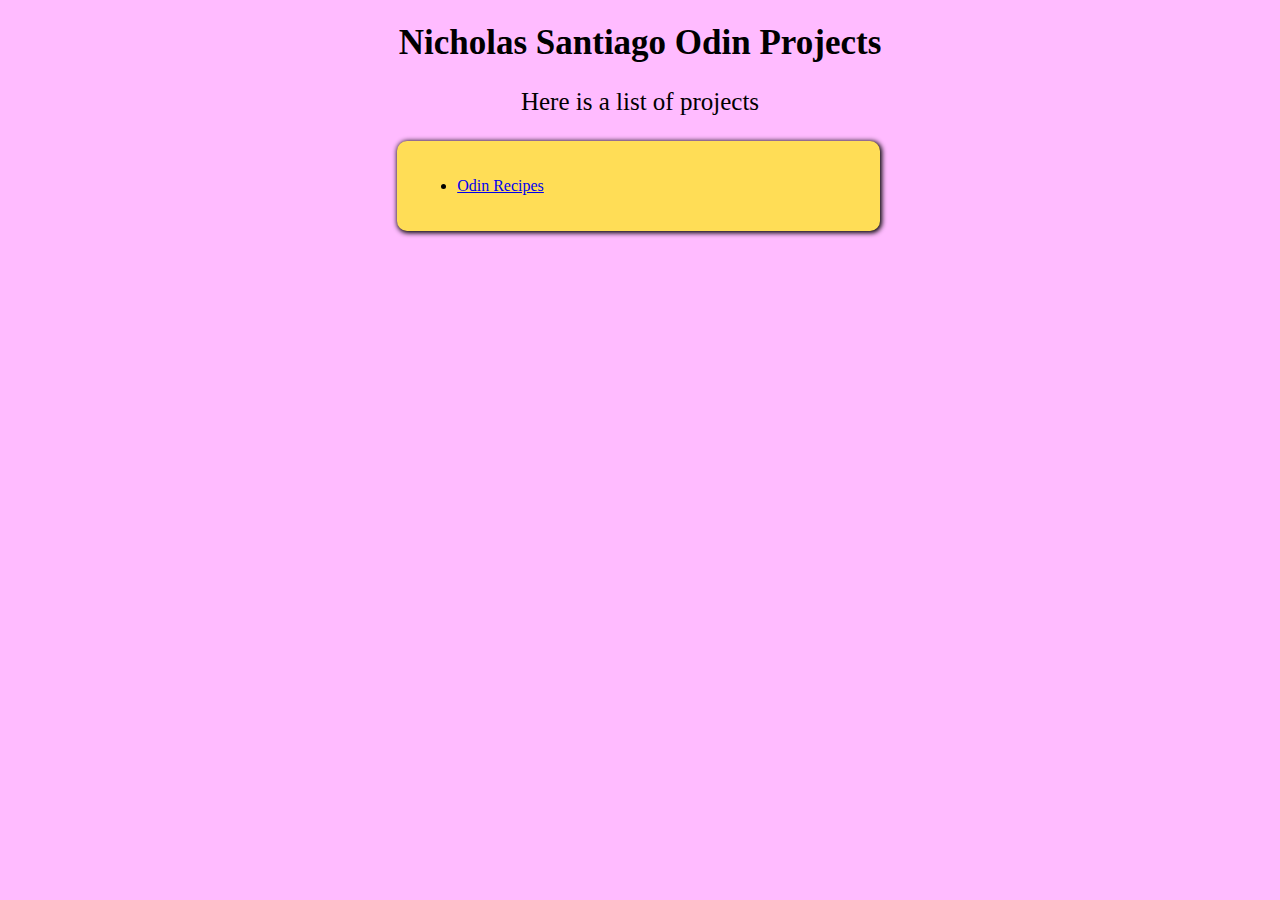
<file: index.html>
<!DOCTYPE html>
<html land="en">
    <head>
        <meta charset="UTF-8">
    <link rel="stylesheet" href="op.css">
    
 <h1>Nicholas Santiago Odin Projects</h1>
    </head>

<div class="intro"><p>Here is a list of projects</p></div>

<body>



<div class="box">
    <ul>
    <li><a href="00-odin-recipes/index.html">Odin Recipes</a></li>
</ul></div>

</body>

</html>
</file>
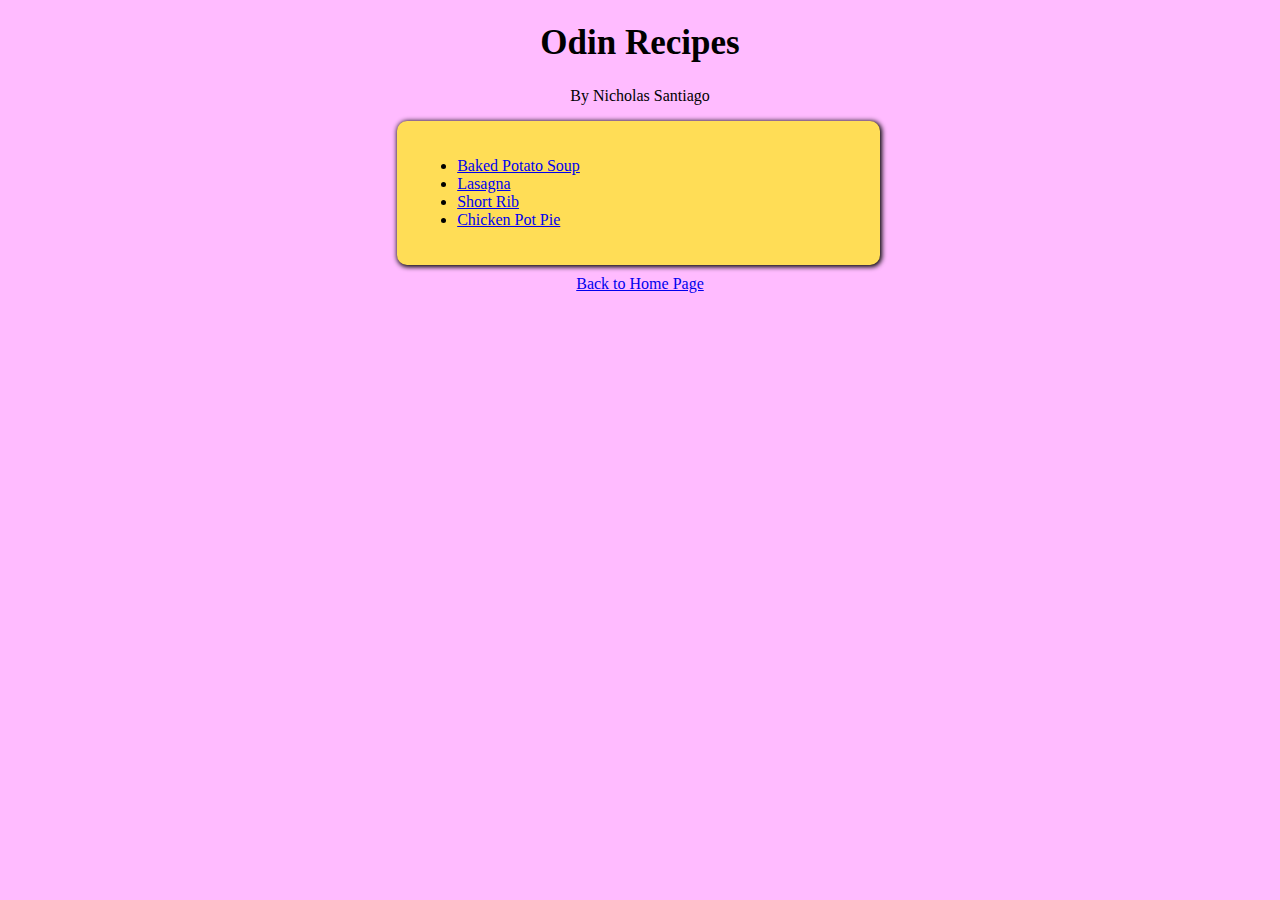
<file: 00-odin-recipes/index.html>
<!DOCTYPE html>
<html land="en">
    <head>
        <meta charset="UTF-8">
    <link rel="stylesheet" href="style.css">
    
<h1>Odin Recipes</h1>
    
    </head>

<body>

<div class="name"><P>By Nicholas Santiago</P> </div>

<div class="box"><ul>
    <li><a href="recipes/bp-soup.html">Baked Potato Soup</a></li>
    <li><a href="recipes/lasagna.html">Lasagna</a></li>
    <li><a href="recipes/short-rib.html">Short Rib</a></li>
    <li><a href="recipes/pot-pie.html">Chicken Pot Pie</a></li>
</ul></div>

<div class="home"><a href="../index.html">Back to Home Page</a></div>


</body>

</html>
</file>
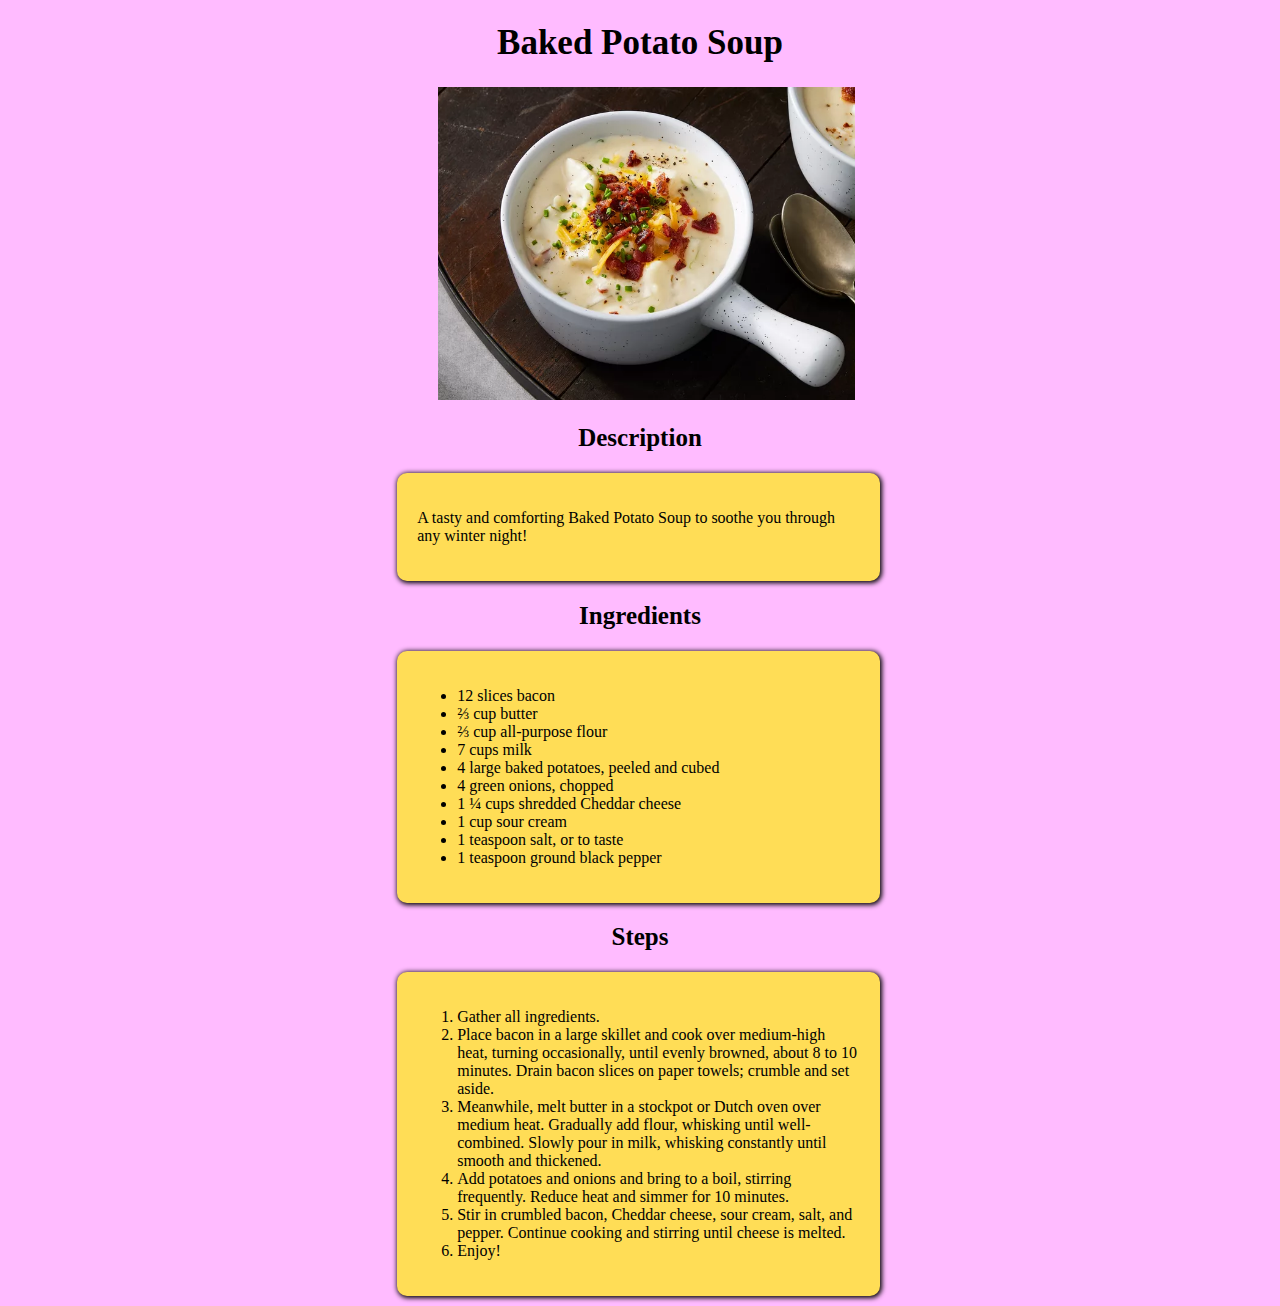
<file: 00-odin-recipes/recipes/bp-soup.html>
<!DOCTYPE html>
<html land="en">
    <head>
        <meta charset="UTF-8">
    <link rel="stylesheet" href="bp-soup.css">
    
    <h1>Baked Potato Soup</h1>

<img src="../recipes/img/bp-soup.jpg" width="350">
    </head>

<body>

<h2>Description</h2>

<div class="box"><p>A tasty and comforting Baked Potato Soup to soothe you through any winter night!</p></div>

<h2>Ingredients</h2>

<div class="box2"><ul>
    <li>12 slices bacon</li>
    <li>⅔ cup butter</li>
    <li>⅔ cup all-purpose flour</li>
    <li>7 cups milk</li>
    <li>4 large baked potatoes, peeled and cubed</li>
    <li>4 green onions, chopped</li>
    <li>1 ¼ cups shredded Cheddar cheese</li>
    <li>1 cup sour cream</li>
    <li>1 teaspoon salt, or to taste</li>
    <li>1 teaspoon ground black pepper</li>
</ul></div>

<h2>Steps</h2>

<div class="box3"><ol>
    <li>Gather all ingredients.</li>
    <li>Place bacon in a large skillet and cook over medium-high heat, turning occasionally, until evenly browned, about 8 to 10 minutes. Drain bacon slices on paper towels; crumble and set aside.</li>
    <li>Meanwhile, melt butter in a stockpot or Dutch oven over medium heat. Gradually add flour, whisking until well-combined. Slowly pour in milk, whisking constantly until smooth and thickened.</li>
    <li>Add potatoes and onions and bring to a boil, stirring frequently. Reduce heat and simmer for 10 minutes.</li>
    <li>Stir in crumbled bacon, Cheddar cheese, sour cream, salt, and pepper. Continue cooking and stirring until cheese is melted.</li>
    <li>Enjoy!</li>
</ol></div>

</body>

</html>
</file>
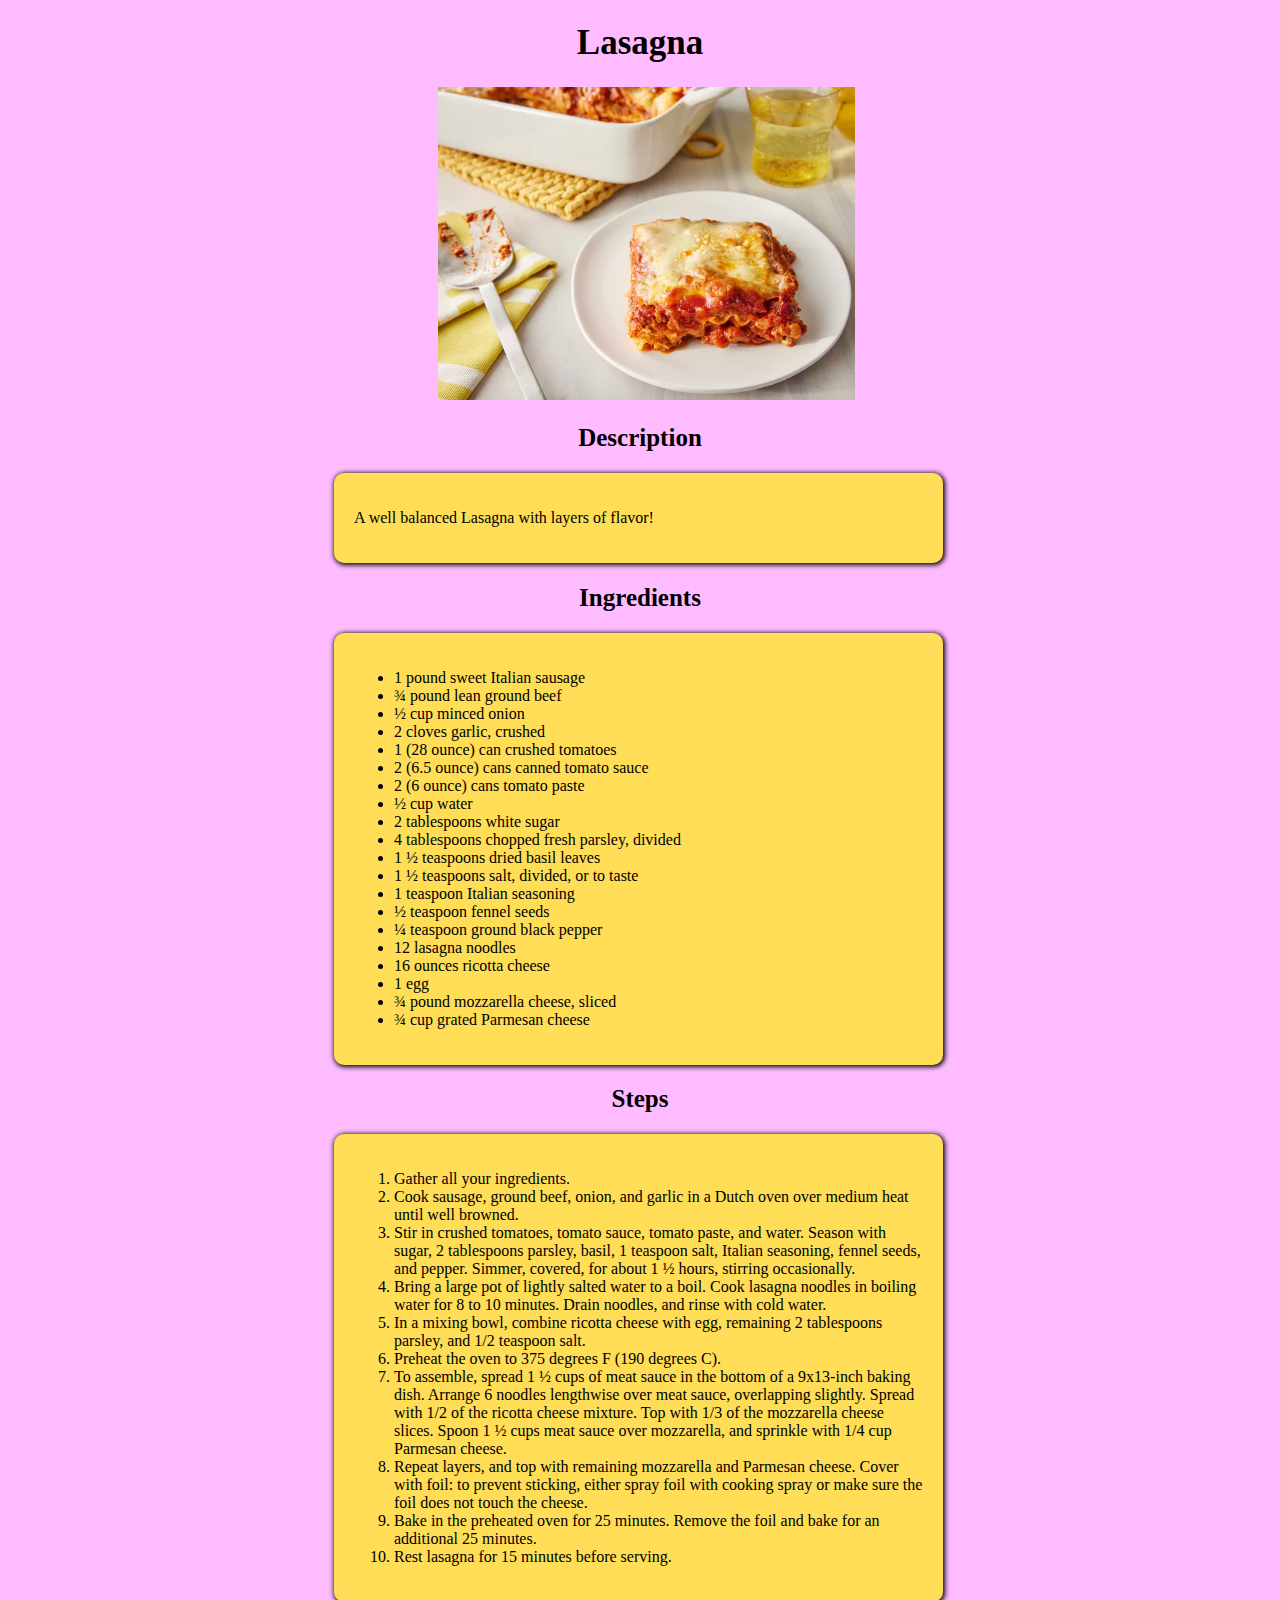
<file: 00-odin-recipes/recipes/lasagna.html>
<!DOCTYPE html>
<html land="en">
    <head>
        <meta charset="UTF-8">
    <link rel="stylesheet" href="lasagna.css">
    
    <h1>Lasagna</h1>

<img src="../recipes/img/lasagna.jpg" width="350">

    </head>

<body>

<h2>Description</h2>
<div class="box"><p>A well balanced Lasagna with layers of flavor!</p></div>

<h2>Ingredients</h2>

<div class="box2">
    <ul>
    <li>1 pound sweet Italian sausage</li>
    <li>¾ pound lean ground beef</li>
    <li>½ cup minced onion</li>
    <li>2 cloves garlic, crushed</li>
    <li>1 (28 ounce) can crushed tomatoes</li>
    <li>2 (6.5 ounce) cans canned tomato sauce</li>
    <li>2 (6 ounce) cans tomato paste</li>
    <li>½ cup water</li>
    <li>2 tablespoons white sugar</li>
    <li>4 tablespoons chopped fresh parsley, divided</li>
    <li>1 ½ teaspoons dried basil leaves</li>
    <li>1 ½ teaspoons salt, divided, or to taste</li>
    <li>1 teaspoon Italian seasoning</li>
    <li>½ teaspoon fennel seeds</li>
    <li>¼ teaspoon ground black pepper</li>
    <li>12 lasagna noodles</li>
    <li>16 ounces ricotta cheese</li>
    <li>1 egg</li>
    <li>¾ pound mozzarella cheese, sliced</li>
    <li>¾ cup grated Parmesan cheese</li>
</ul>
</div>

<h2>Steps</h2>

<div class="box3"><ol>
    <li>Gather all your ingredients.</li>
    <li>Cook sausage, ground beef, onion, and garlic in a Dutch oven over medium heat until well browned.</li>
    <li>Stir in crushed tomatoes, tomato sauce, tomato paste, and water. Season with sugar, 2 tablespoons parsley, basil, 1 teaspoon salt, Italian seasoning, fennel seeds, and pepper. Simmer, covered, for about 1 ½ hours, stirring occasionally.</li>
    <li>Bring a large pot of lightly salted water to a boil. Cook lasagna noodles in boiling water for 8 to 10 minutes. Drain noodles, and rinse with cold water.</li>
    <li>In a mixing bowl, combine ricotta cheese with egg, remaining 2 tablespoons parsley, and 1/2 teaspoon salt.</li>
    <li>Preheat the oven to 375 degrees F (190 degrees C).</li>
    <li>To assemble, spread 1 ½ cups of meat sauce in the bottom of a 9x13-inch baking dish. Arrange 6 noodles lengthwise over meat sauce, overlapping slightly. Spread with 1/2 of the ricotta cheese mixture. Top with 1/3 of the mozzarella cheese slices. Spoon 1 ½ cups meat sauce over mozzarella, and sprinkle with 1/4 cup Parmesan cheese.</li>
    <li>Repeat layers, and top with remaining mozzarella and Parmesan cheese. Cover with foil: to prevent sticking, either spray foil with cooking spray or make sure the foil does not touch the cheese.</li>
    <li>Bake in the preheated oven for 25 minutes. Remove the foil and bake for an additional 25 minutes.</li>
    <li>Rest lasagna for 15 minutes before serving.</li>
</ol></div>

</body>

</html>
</file>
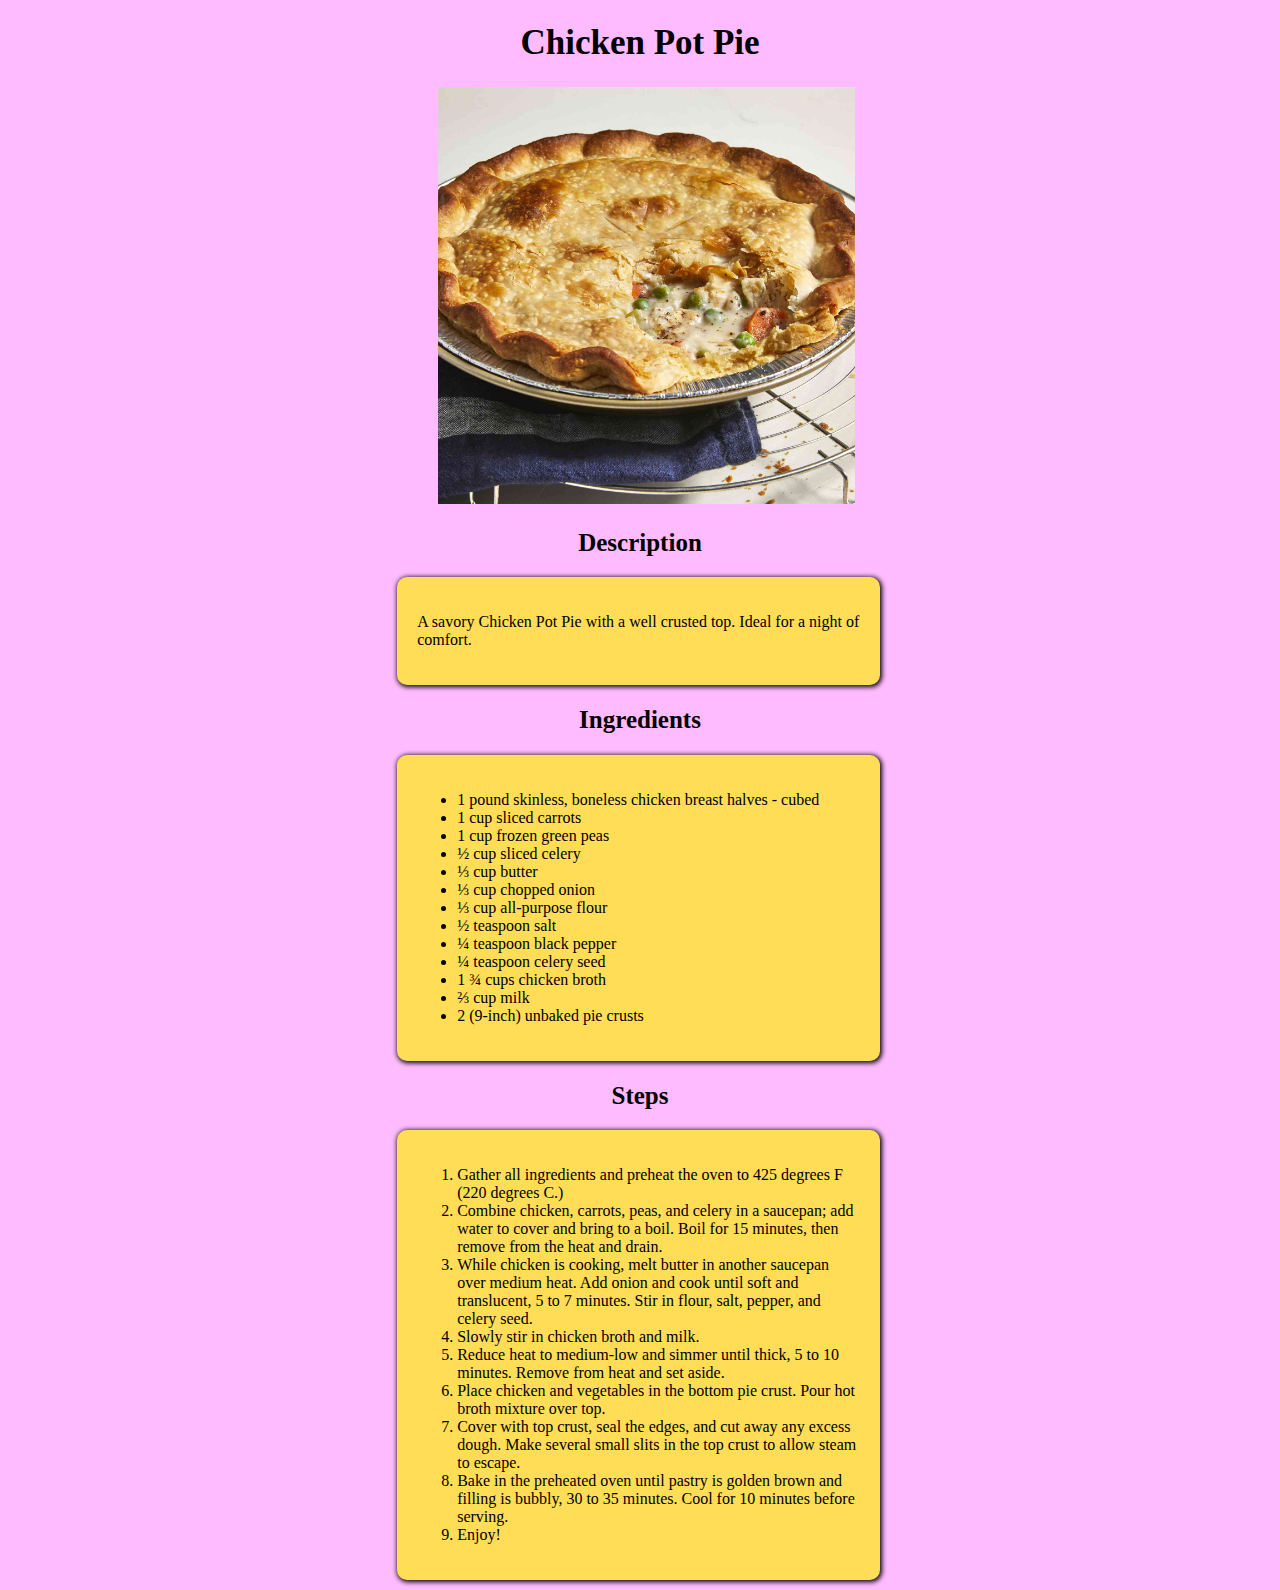
<file: 00-odin-recipes/recipes/pot-pie.html>
<!DOCTYPE html>
<html land="en">
    <head>
        <meta charset="UTF-8">
    <link rel="stylesheet" href="pot-pie.css">
    
    <h1>Chicken Pot Pie</h1>

<img src="../recipes/img/pot-pie.jpg" width="350">
   
    </head>

<body>

<h2>Description</h2>
<div class="box"><p>A savory Chicken Pot Pie with a well crusted top. Ideal for a night of comfort.</p></div>

<h2>Ingredients</h2>
<div class="box2"><ul>
    <li>1 pound skinless, boneless chicken breast halves - cubed</li>
    <li>1 cup sliced carrots</li>
    <li>1 cup frozen green peas</li>
    <li>½ cup sliced celery</li>
    <li>⅓ cup butter</li>
    <li>⅓ cup chopped onion</li>
    <li>⅓ cup all-purpose flour</li>
    <li>½ teaspoon salt</li>
    <li>¼ teaspoon black pepper</li>
    <li>¼ teaspoon celery seed</li>
    <li>1 ¾ cups chicken broth</li>
    <li>⅔ cup milk</li>
    <li>2 (9-inch) unbaked pie crusts</li>
</ul></div>

<h2>Steps</h2>
<div class="box3"><ol>
    <li>Gather all ingredients and preheat the oven to 425 degrees F (220 degrees C.)</li>
    <li>Combine chicken, carrots, peas, and celery in a saucepan; add water to cover and bring to a boil. Boil for 15 minutes, then remove from the heat and drain.</li>
    <li>While chicken is cooking, melt butter in another saucepan over medium heat. Add onion and cook until soft and translucent, 5 to 7 minutes. Stir in flour, salt, pepper, and celery seed.</li>
    <li>Slowly stir in chicken broth and milk.</li>
    <li>Reduce heat to medium-low and simmer until thick, 5 to 10 minutes. Remove from heat and set aside.</li>
    <li>Place chicken and vegetables in the bottom pie crust. Pour hot broth mixture over top.</li>
    <li>Cover with top crust, seal the edges, and cut away any excess dough. Make several small slits in the top crust to allow steam to escape.</li>
    <li>Bake in the preheated oven until pastry is golden brown and filling is bubbly, 30 to 35 minutes. Cool for 10 minutes before serving.</li>
    <li>Enjoy!</li>
</ol></div>

</body>

</html>
</file>
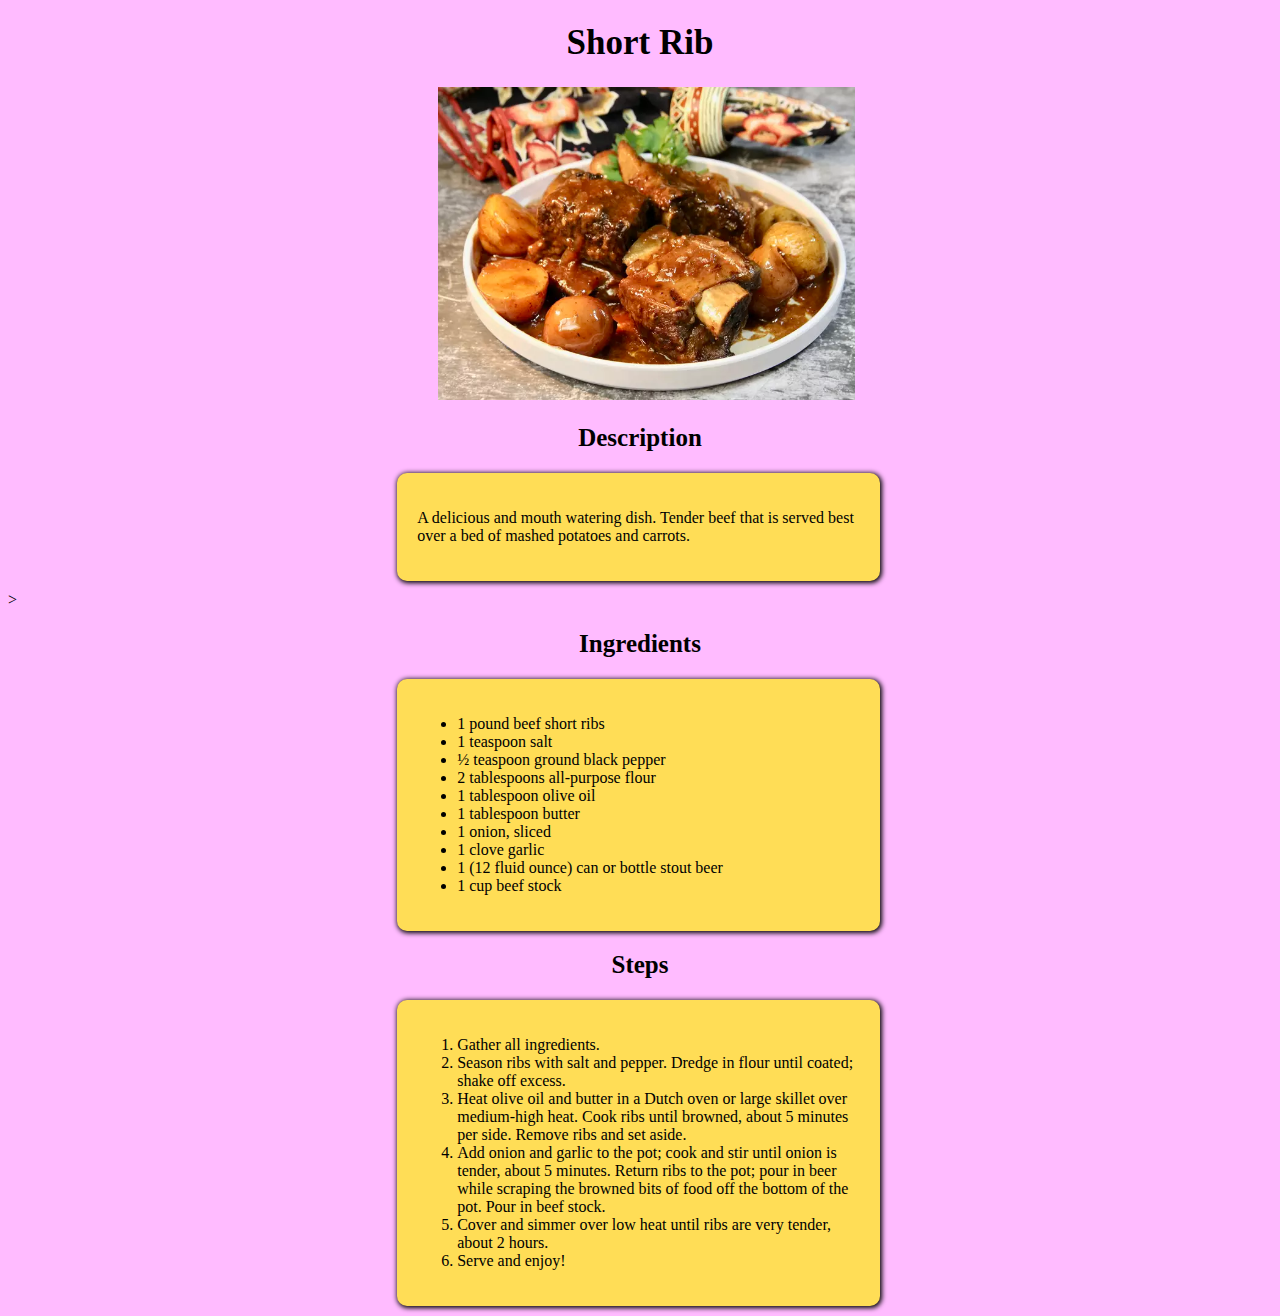
<file: 00-odin-recipes/recipes/short-rib.html>
<!DOCTYPE html>
<html land="en">
    <head>
        <meta charset="UTF-8">
    <link rel="stylesheet" href="short-rib.css">

    <h1>Short Rib</h1>


<img src="../recipes/img/short-rib.jpg">


    </head>

<body>

<h2>Description</h2>

<div class="box"><p> A delicious and mouth watering dish. Tender beef that is served best over a bed of mashed potatoes and carrots.</p></div>

><h2>Ingredients</h2>

<div class="box2"><ul>
    <li>1 pound beef short ribs</li>
    <li>1 teaspoon salt</li>
    <li>½ teaspoon ground black pepper</li>
    <li>2 tablespoons all-purpose flour</li>
    <li>1 tablespoon olive oil</li>
    <li>1 tablespoon butter</li>
    <li>1 onion, sliced</li>
    <li>1 clove garlic</li>
    <li>1 (12 fluid ounce) can or bottle stout beer</li>
    <li>1 cup beef stock</li>
</ul></div>


<h2>Steps</h2>


<div class="box3"><ol>
    <li>Gather all ingredients.</li>
    <li>Season ribs with salt and pepper. Dredge in flour until coated; shake off excess.</li>
    <li>Heat olive oil and butter in a Dutch oven or large skillet over medium-high heat. Cook ribs until browned, about 5 minutes per side. Remove ribs and set aside.</li>
    <li>Add onion and garlic to the pot; cook and stir until onion is tender, about 5 minutes. Return ribs to the pot; pour in beer while scraping the browned bits of food off the bottom of the pot. Pour in beef stock.</li>
    <li>Cover and simmer over low heat until ribs are very tender, about 2 hours.</li>
    <li>Serve and enjoy!</li>
</ol></div>





</body>

</html>
</file>
<file: op.css>
html{
    font-family: Cambria, Cochin, Georgia, Times, 'Times New Roman', serif;
    Background-color: rgb(255, 187, 255);
}
h1{
    font-size: 35px;
    text-align: center;
}
.intro{
    font-size: 25px;
    text-align: center;
}
.box{
    width: 35%;
    height: auto;
    padding: 20px;
    margin: 10px;
    border-radius: 10px;
    background-color: rgb(255, 221, 86);
    box-shadow: 1px 1px 5px 1px;
    transition: 0.5s;
    position: relative;
    left: 30%;
}
</file>
<file: 00-odin-recipes/style.css>
html{
    font-family:Cambria, Cochin, Georgia, Times, 'Times New Roman', serif;
    Background-color: rgb(255, 187, 255);
}
h1{
    font-size: 35px;
    text-align: center;
}
.name{
    font-size: ;
    text-align: center;
}
.box{
    width: 35%;
    height: auto;
    padding: 20px;
    margin: 10px;
    border-radius: 10px;
    background-color: rgb(255, 221, 86);
    box-shadow: 1px 1px 5px 1px;
    transition: 0.5s;
    position: relative;
    left: 30%;
}
.home{
    font-size: ;
    text-align: center;
}
</file>
<file: 00-odin-recipes/recipes/bp-soup.css>
html{
    font-family: Cambria, Cochin, Georgia, Times, 'Times New Roman', serif;
    Background-color: rgb(255, 187, 255);
}
h1{
    font-size: 35px;
    text-align: center;
}
h2{
    font-size: 25px;
    text-align: center;
}
img{
    width: 33%;
    height: auto;
    position: relative;
    left: 34%;
}
.box{
    width: 35%;
    height: auto;
    padding: 20px;
    margin: 10px;
    border-radius: 10px;
    background-color: rgb(255, 221, 86);
    box-shadow: 1px 1px 5px 1px;
    transition: 0.5s;
    position: relative;
    left: 30%;
}
.box2{
    width: 35%;
    height: auto;
    padding: 20px;
    margin: 10px;
    border-radius: 10px;
    background-color: rgb(255, 221, 86);
    box-shadow: 1px 1px 5px 1px;
    transition: 0.5s;
    position: relative;
    left: 30%;
}
.box3{
    width: 35%;
    height: auto;
    padding: 20px;
    margin: 10px;
    border-radius: 10px;
    background-color: rgb(255, 221, 86);
    box-shadow: 1px 1px 5px 1px;
    transition: 0.5s;
    position: relative;
    left: 30%;
}
</file>
<file: 00-odin-recipes/recipes/lasagna.css>
html{
    font-family: Cambria, Cochin, Georgia, Times, 'Times New Roman', serif;
    Background-color: rgb(255, 187, 255);
}
h1{
    font-size: 35px;
    text-align: center;
}
h2{
    font-size: 25px;
    text-align: center;
}
img{
    width: 33%;
    height: auto;
    position: relative;
    left: 34%;
}
.box{
    width: 45%;
    height: auto;
    padding: 20px;
    margin: 10px;
    border-radius: 10px;
    background-color: rgb(255, 221, 86);
    box-shadow: 1px 1px 5px 1px;
    transition: 0.5s;
    position: relative;
    left: 25%
}
.box2{
    width: 45%;
    height: auto;
    padding: 20px;
    margin: 10px;
    border-radius: 10px;
    background-color: rgb(255, 221, 86);
    box-shadow: 1px 1px 5px 1px;
    transition: 0.5s;
    position: relative;
    left: 25%;
}
.box3{
    width: 45%;
    height: auto;
    padding: 20px;
    margin: 10px;
    border-radius: 10px;
    background-color: rgb(255, 221, 86);
    box-shadow: 1px 1px 5px 1px;
    transition: 0.5s;
    position: relative;
    left: 25%;
}
</file>
<file: 00-odin-recipes/recipes/pot-pie.css>
html{ 
    font-family: Cambria, Cochin, Georgia, Times, 'Times New Roman', serif;
    Background-color: rgb(255, 187, 255);
}
h1{
    font-size: 35px;
    text-align: center;
}
h2{
    font-size: 25px;
    text-align: center;
}
img{
    width: 33%;
    height: auto;
    position: relative;
    left: 34%;
}
.box{
    width: 35%;
    height: auto;
    padding: 20px;
    margin: 10px;
    border-radius: 10px;
    background-color: rgb(255, 221, 86);
    box-shadow: 1px 1px 5px 1px;
    transition: 0.5s;
    position: relative;
    left: 30%;
}
.box2{
    width: 35%;
    height: auto;
    padding: 20px;
    margin: 10px;
    border-radius: 10px;
    background-color: rgb(255, 221, 86);
    box-shadow: 1px 1px 5px 1px;
    transition: 0.5s;
    position: relative;
    left: 30%;
}
.box3{
    width: 35%;
    height: auto;
    padding: 20px;
    margin: 10px;
    border-radius: 10px;
    background-color: rgb(255, 221, 86);
    box-shadow: 1px 1px 5px 1px;
    transition: 0.5s;
    position:relative;
    left: 30%;
}
</file>
<file: 00-odin-recipes/recipes/short-rib.css>
html{
    font-family: Cambria, Cochin, Georgia, Times, 'Times New Roman', serif;
    Background-color: rgb(255, 187, 255);
}
h1{
    font-size: 35px;
    text-align: center;
}
h2{
    font-size: 25px;
    text-align: center;
}
img{
    width: 33%;
    height: auto;
    position: relative;
    left: 34%;
}
.box{
    width: 35%;
    height: auto;
    padding: 20px;
    margin: 10px;
    border-radius: 10px;
    background-color: rgb(255, 221, 86);
    box-shadow: 1px 1px 5px 1px;
    transition: 0.5s;
    position: relative;
    left: 30%;
}
.box2{
    width: 35%;
    height: auto;
    padding: 20px;
    margin: 10px;
    border-radius: 10px;
    background-color: rgb(255, 221, 86);
    box-shadow: 1px 1px 5px 1px;
    transition: 0.5s;
    position: relative;
    left: 30%;
}
.box3{
    width: 35%;
    height: auto;
    padding: 20px;
    margin: 10px;
    border-radius: 10px;
    background-color: rgb(255, 221, 86);
    box-shadow: 1px 1px 5px 1px;
    transition: 0.5s;
    position:relative;
    left: 30%;
}
</file>
